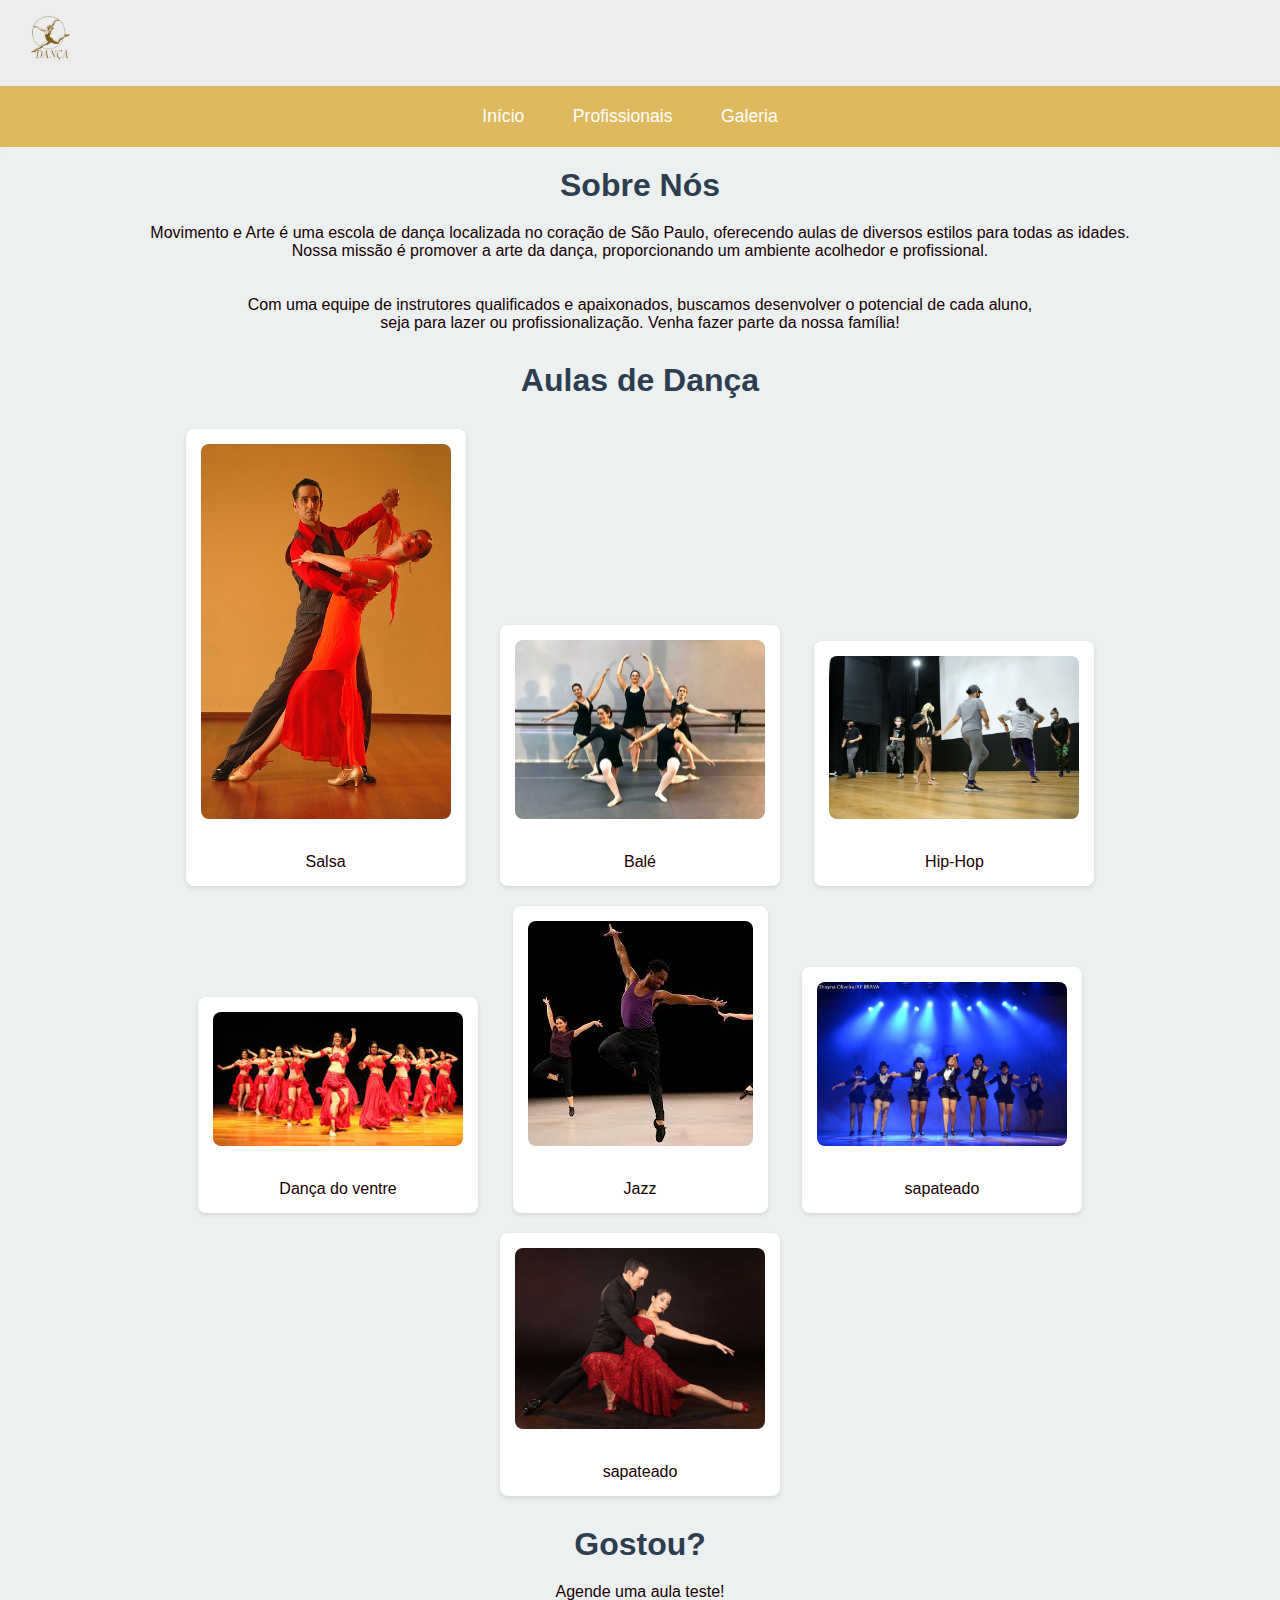
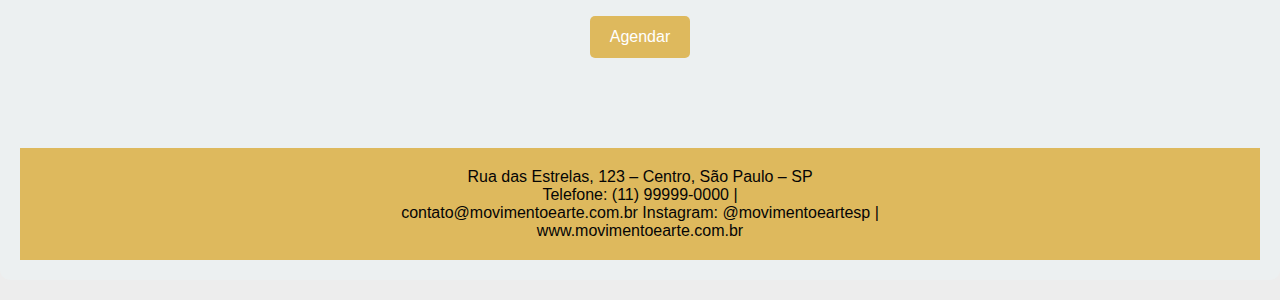
<file: site estudio de dança/index.html>
<!DOCTYPE html>
<html lang="pt-br">
<head>
    <meta charset="UTF-8">
    <meta name="viewport" content="width=device-width, initial-scale=1.0">
    <title>Escola de Dança</title>
    <link rel="stylesheet" href="static/css/style.css">
</head>
<body>
    
    <div class="logo-container">
        <img src="img/logo.png" alt="Logo" class="logo">
    

    <header>
        <nav>
            <ul>
                <li><a href="index.html">Início</a></li>
                <li><a href="pagina2.html">Profissionais</a></li>
                <li><a href="pagina3.html">Galeria</a></li>
            </ul>
        </nav>
    </header>

    <div class="section" id="sobre-nos">
        <H2>Sobre Nós</H2>
        <div>   
           <p>Movimento e Arte é uma escola de dança localizada no coração de São Paulo, oferecendo aulas de diversos estilos para todas as idades. <br> Nossa missão é promover a arte da dança, proporcionando um ambiente acolhedor e profissional.</p> <br>
        <p> <br>Com uma equipe de instrutores qualificados e apaixonados, buscamos desenvolver o potencial de cada aluno, <br> seja para lazer ou profissionalização. Venha fazer parte da nossa família!
        </p> 
        </div>
        

    <main>

        <div class="section" id="aulas">
            <h2>Aulas de Dança</h2>
            <div class="aula-item">
                <img src="img/aula salsa.jpg" alt="Aula de Salsa">
                <p>Salsa</p>
            </div>
            <div class="aula-item">
                <img src="img/ballet.webp" alt="Aula de Balé">
                <p>Balé</p>
            </div>
            <div class="aula-item">
                <img src="img/hiphop.jpg" alt="Aula de Hip-Hop">
                <p>Hip-Hop</p>
            </div>
            <div class="aula-item">
                <img src="img/dança do ventre.jfif" alt="Dança do Ventre">
                <p>Dança do ventre</p>
            </div>
            <div class="aula-item">
                <img src="img/jazz.jfif" alt="Jazz">
                <p>Jazz</p>
                </div>
            <div class="aula-item">
                <img src="img/sapateado.jpg" alt="Sapatedo">
                <p>sapateado</p> 
            </div>
            <div class="aula-item">
                <img src="img/tango.jpg" alt="Tango">
                <p>sapateado</p> 
            </div>
            </div>
        
        

        

        <div class="section" id="aula-gratuita">
            <h2>Gostou?</h2>
            <p>Agende uma aula teste!</p>
            <button>Agendar</button>
        </div>

    </main>

    <footer>
        <p> Rua das Estrelas, 123 – Centro, São Paulo – SP <br>
         Telefone: (11) 99999-0000 | <br> contato@movimentoearte.com.br
         Instagram: @movimentoeartesp |<br> www.movimentoearte.com.br</p>
    </footer>

</body>
</html>
</file>
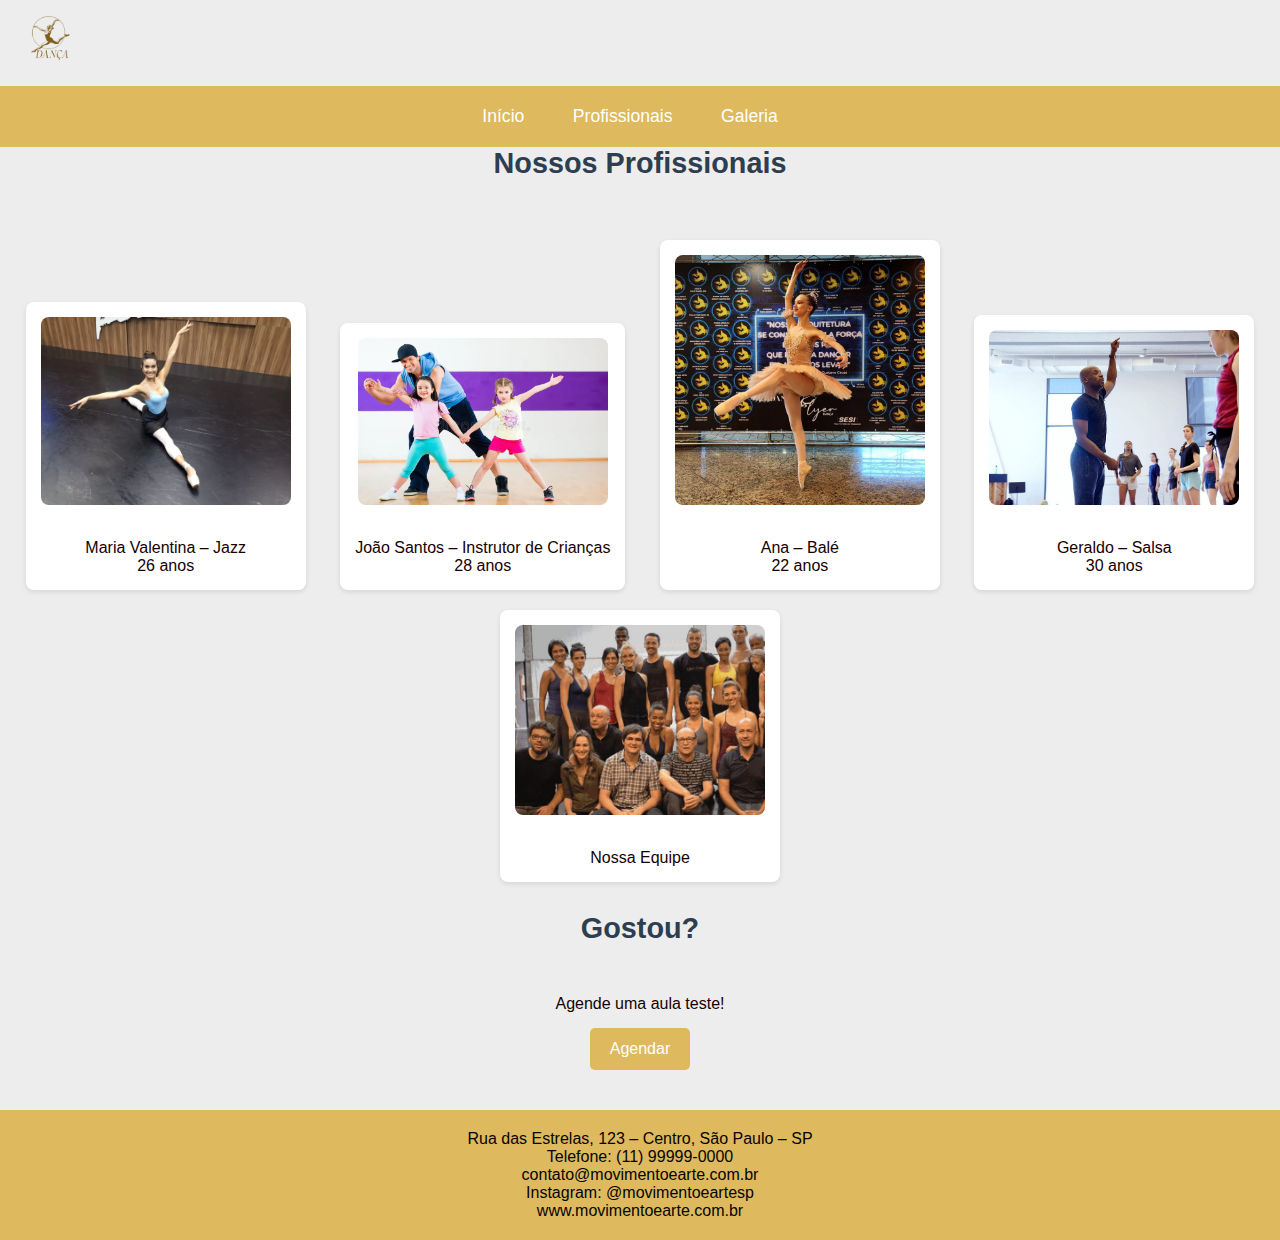
<file: site estudio de dança/pagina2.html>
<!DOCTYPE html>
<html lang="pt-BR">
<head>
    <meta charset="UTF-8">
    <meta name="viewport" content="width=device-width, initial-scale=1.0">
    <title>Escola de Dança</title>
    <link rel="stylesheet" href="static/css/style.css">
</head>
<body>
    
 <div class="logo-container">
        <img src="img/logo.png" alt="Logo" class="logo">
    </div>
    <header>
        <nav>
            <ul>
                <li><a href="index.html">Início</a></li>
                <li><a href="pagina2.html">Profissionais</a></li>
                <li><a href="pagina3.html">Galeria</a></li>
            </ul>
        </nav>
    </header>

    <div class="section" id="Nossos Profissionais">
        <h2>Nossos Profissionais</h2>
        <div class="instrutor">
            <img src="img/professora de dança.webp" alt="Instrutora Maria">
            <p>Maria Valentina – Jazz</p>
            <p>26 anos</p>
        </div>
        <div class="instrutor">
            <img src="img/professor de dança.webp" alt="Instrutor João">
            <p>João Santos – Instrutor de Crianças
            <p>28 anos</p>
        </div>
        <div class="instrutor">
            <img src="img/pro de bale.jpg" alt="Instrutora Ana">
            <p>Ana – Balé
            <p>22 anos</p>
            </div>
            <div class="instrutor">
            <img src="img/professor2.jfif" alt="Instrutor João">
            <p>Geraldo – Salsa</p>
            <p>30 anos</p> 
            </div>
            <div class="instrutor">
            <img src="img/equipe.jpg" alt="Nossa equipe">
            <p>Nossa Equipe</p>
            
        </div>
    </div>

    <div class="section" id="aula-gratuita">
            <h2>Gostou?</h2>
            <p>Agende uma aula teste!</p>
            <button>Agendar</button>
        </div>

    <footer>
        <p>
            Rua das Estrelas, 123 – Centro, São Paulo – SP<br>
            Telefone: (11) 99999-0000<br>
            contato@movimentoearte.com.br<br>
            Instagram: @movimentoeartesp<br>
            www.movimentoearte.com.br
        </p>
    </footer>

</body>
</html>
</file>
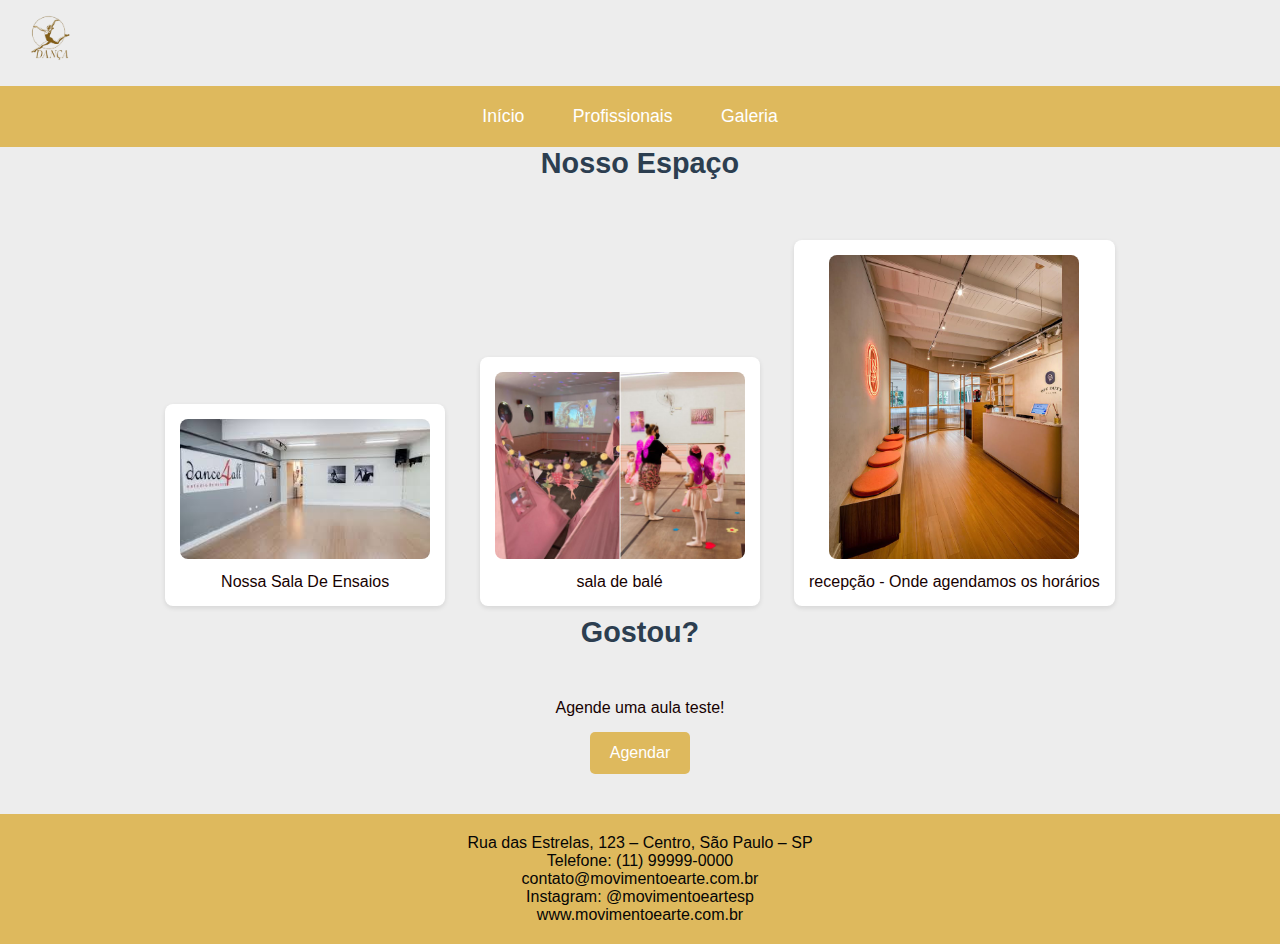
<file: site estudio de dança/pagina3.html>
<!DOCTYPE html>
<html lang="pt-BR">
<head>
    <meta charset="UTF-8">
    <meta name="viewport" content="width=device-width, initial-scale=1.0">
    <title>Escola de Dança</title>
    <link rel="stylesheet" href="static/css/style.css">
</head>
<body>
    <div class="logo-container">
        <img src="img/logo.png" alt="Logo" class="logo">
    <header>
        <nav>
            <ul>
                <li><a href="index.html">Início</a></li>
                <li><a href="pagina2.html">Profissionais</a></li>
                <li><a href="pagina3.html">Galeria</a></li>
            </ul>
        </nav>
    </header>


    <div class="section" id="Galeria">
        <h2>Nosso Espaço</h2>
        <div class="galeria img">
            <img src="img/estudio.jfif" alt="sala">
            <p>Nossa Sala De Ensaios</p>
        </div>

        <div class="galeria img">
            <img src="img/estudio2.jpeg" alt="sala 2">
            <p>sala de balé</p>
            
        </div>
        <div class="galeria img">
            <img src="img/recepção.jpg" alt="sala 3">
            <p>recepção - Onde agendamos os horários</p>
            </div>
            
            <div class="section" id="aula-gratuita">
            <h2>Gostou?</h2>
            <p>Agende uma aula teste!</p>
            <button>Agendar</button>
        </div>

        
    </div>

        <footer>
        <p>
            Rua das Estrelas, 123 – Centro, São Paulo – SP<br>
            Telefone: (11) 99999-0000<br>
            contato@movimentoearte.com.br<br>
            Instagram: @movimentoeartesp<br>
            www.movimentoearte.com.br
        </p>
    </footer>
                



</body>
</html>
</file>
<file: site estudio de dança/static/css/style.css>
* {
    margin: 0;
    padding: 0;
    box-sizing: border-box;
}

body {
    font-family: Arial, sans-serif;
    background-color: #ededed;
    color: #170101;
}

header {
    background-color: #deb95d;
    padding: 20px 0;
    text-align: center;
}

header nav ul li {
  display: inline-block;
  margin-right: 20px; 
}
    header nav ul li a:hover {
    background-color: #deb95d;
}


header nav ul li a {
    color: #ffffff;
    text-decoration: none;
    font-size: 1.1rem;
    padding: 8px 12px;
    border-radius: 7px;
    transition: 0.2s;
}



main {
    padding: 30px 20px;
    max-width: 1000px;
    margin: 0 auto;
}

.logo {
  top: 10px;      
  left: 10px;      
  width: 100px;    
  height: auto;    
}
.section {
    margin-bottom: 20px;
    text-align: center;
}

.section h2 {
    margin-bottom: 50px;
    color: #2c3e50;
    font-size: 1.8rem;
}


.aula-item,
.instrutor {
    display: inline-block;
    margin: 10px 15px;
    padding: 15px;
    background-color: #ffffff;
    border-radius: 8px;
    box-shadow: 0 2px 5px rgba(0,0,0,0.1);
    transition: transform 0.3s;
}

.aula-item:hover,
.instrutor:hover {
    transform: scale(1.05);
}

.aula-item img,
.instrutor img {
    width: 100%;
    max-width: 250px;
    height: auto;
    border-radius: 8px;
    margin-bottom: 30px;
}



.galeria img,
.galeria img {
    width: 100%;
    max-width: 250px;
    height: auto;
    border-radius: 8px;
    margin-bottom: 10px;
}

#sobre-nos {
    background-color: #f9f9f9;
    padding: 60px 20px;
    text-align: center;
}

#sobre-nos h2 {
    font-size: 2rem;
    color: #2c3e50;
    margin-bottom: 20px;
}
#sobre-nos {
    background-color: #ecf0f1;
    padding: 20px;
    border-radius: 10px;

}




.galeria:hover,
.galeria:hover {
    transform: scale(1.05);
}
.galeria,
.galeria {
    display: inline-block;
    margin: 10px 15px;
    padding: 15px;
    background-color: #ffffff;
    border-radius: 8px;
    box-shadow: 0 2px 5px rgba(0,0,0,0.1);
    transition: transform 0.3s;
}

#aula-gratuita button {
    margin-top: 15px;
    padding: 12px 20px;
    background-color: #deb95d;
    color: white;
    border: none;
    border-radius: 5px;
    font-size: 1rem;
    transition: background-color 0.3s ease;
}

#aula-gratuita button:hover {
    background-color: #6e5a27;
}

footer {
    background-color: #deb95d;
    color: #050505;
    text-align: center;
    padding: 20px;
    margin-top: 40px;
}
</file>
